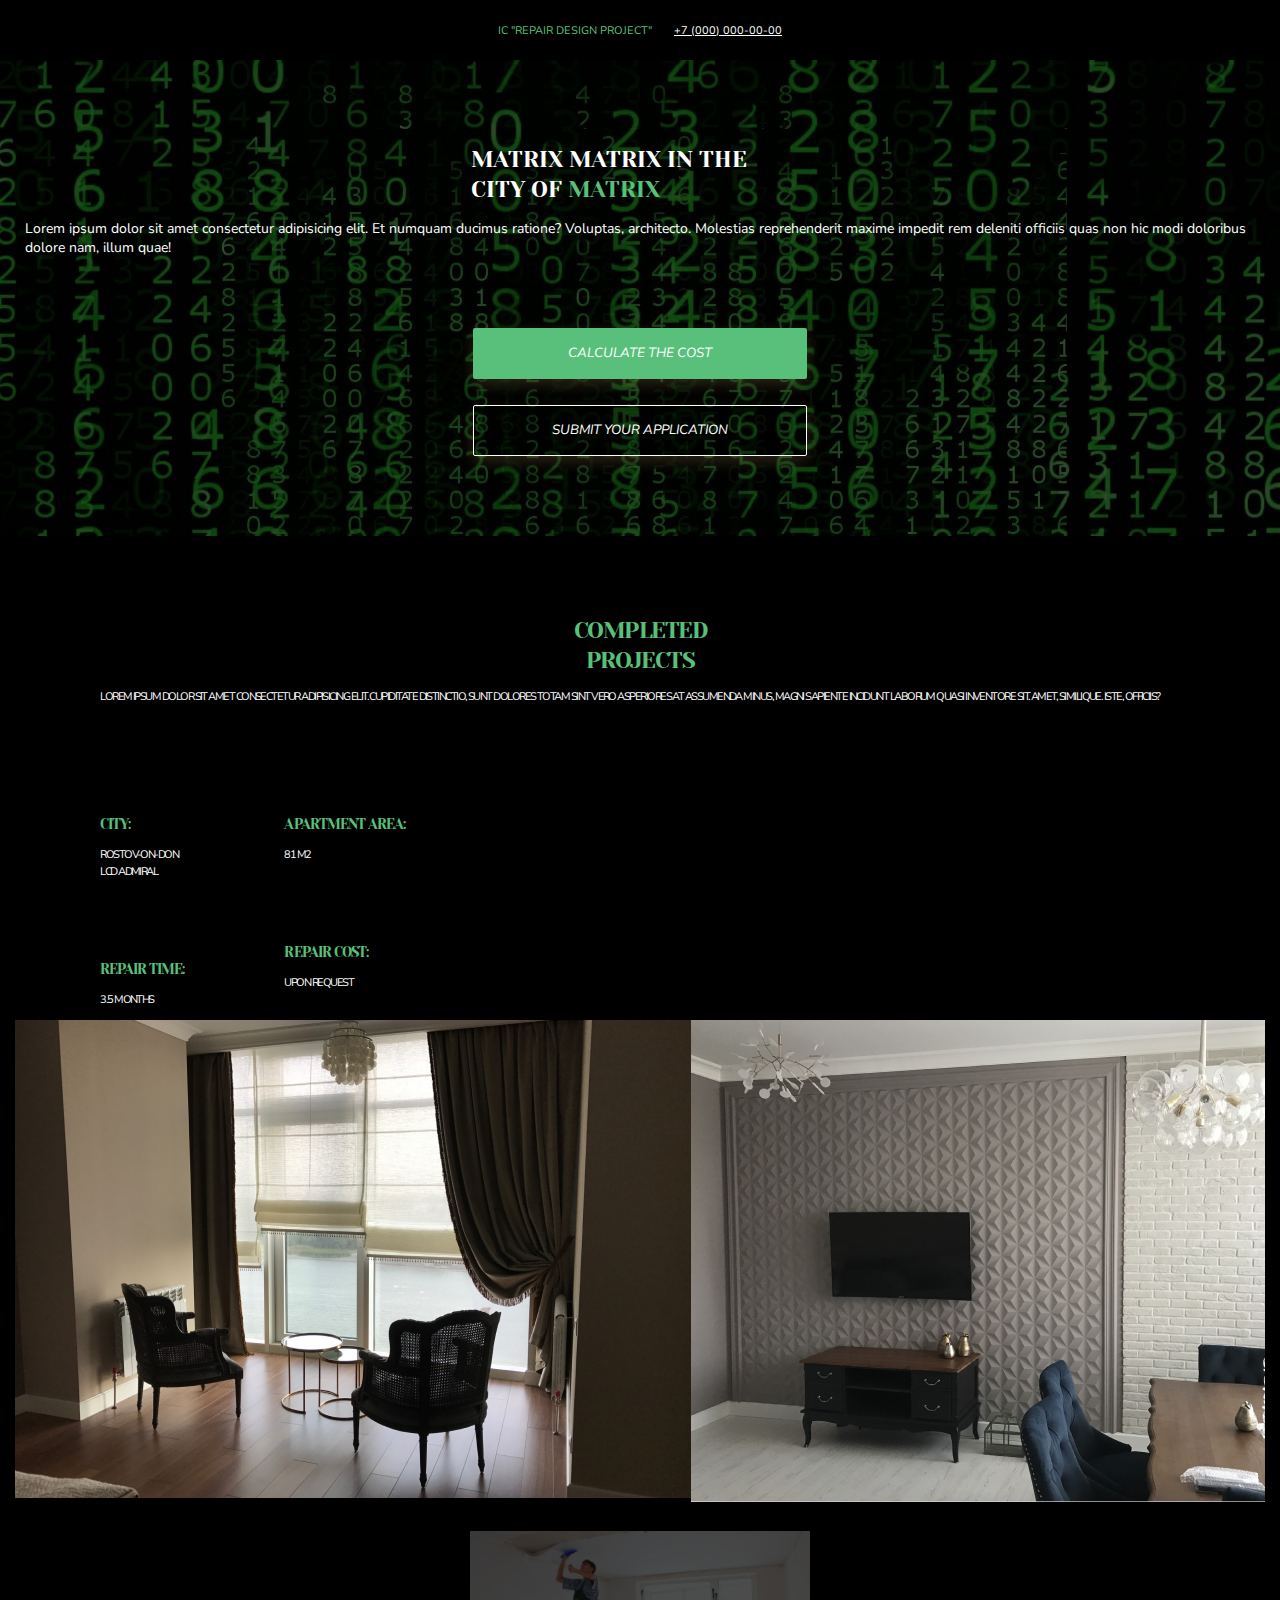
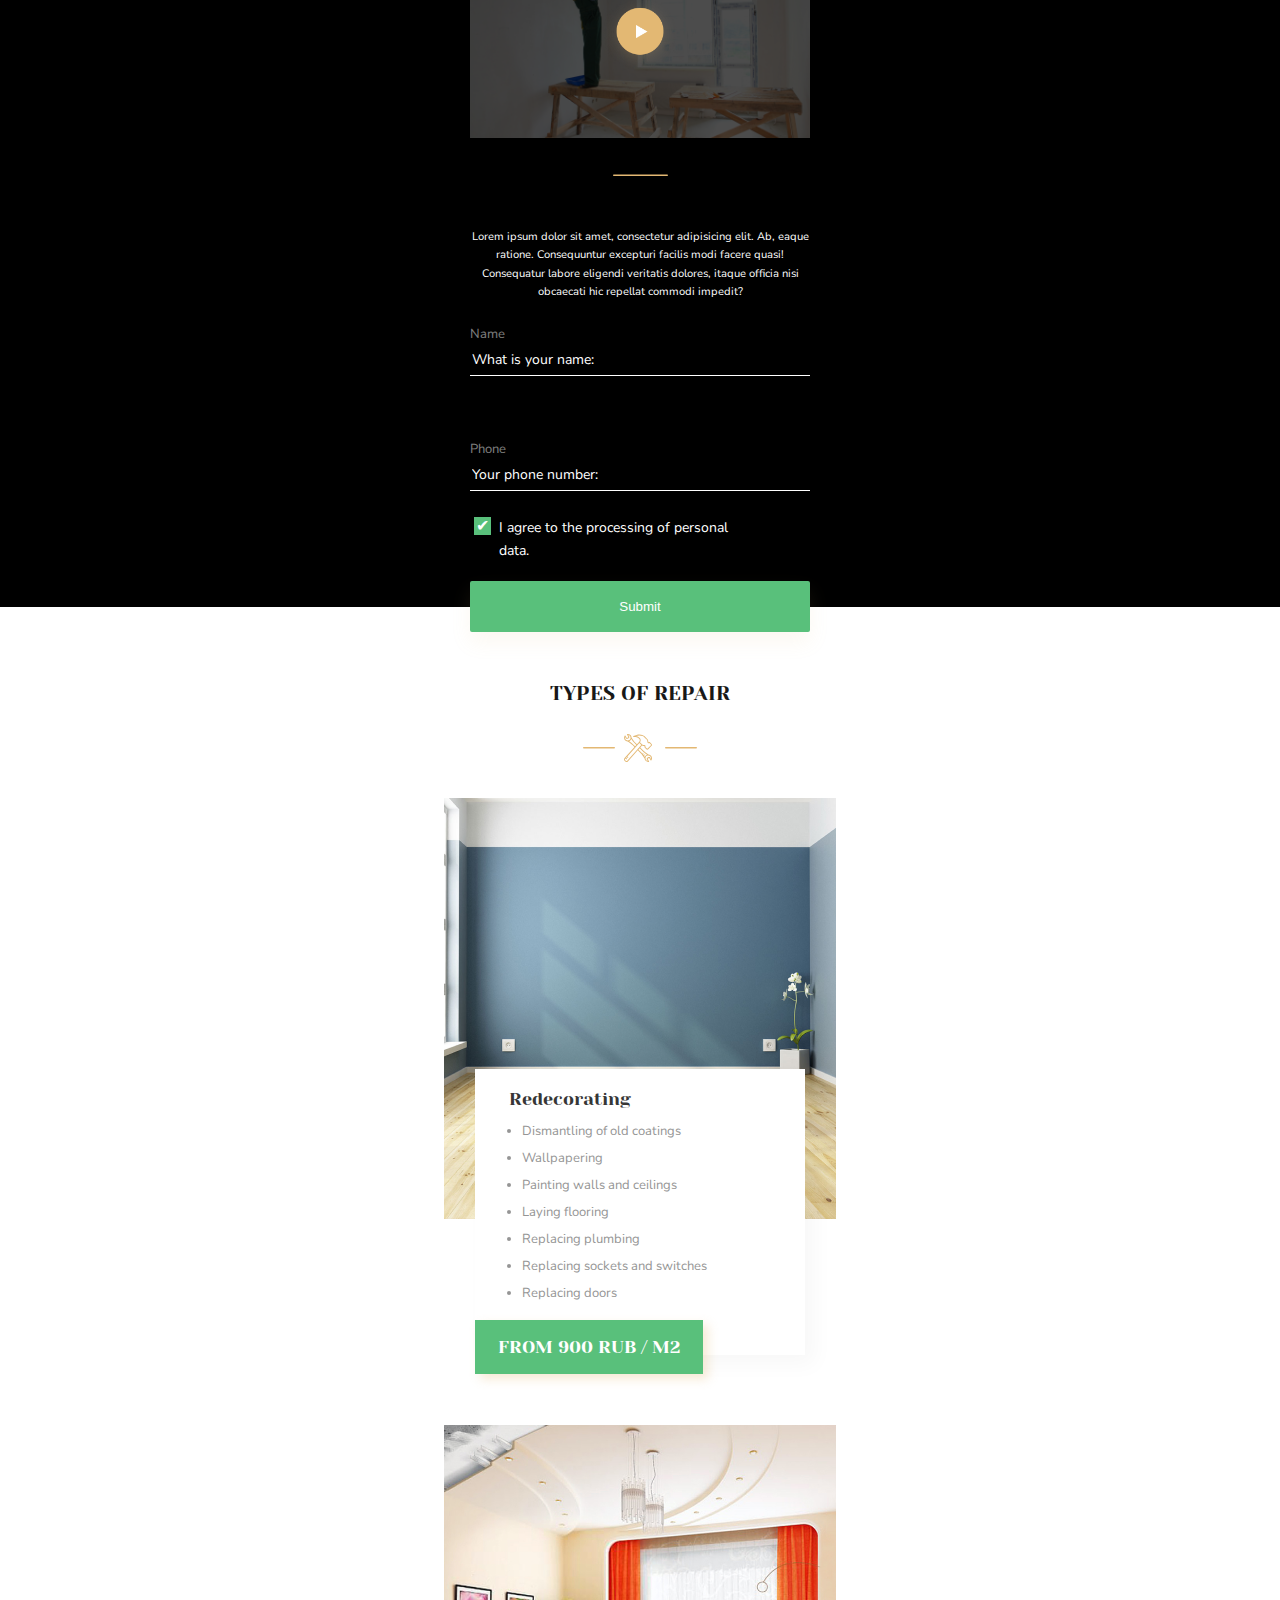
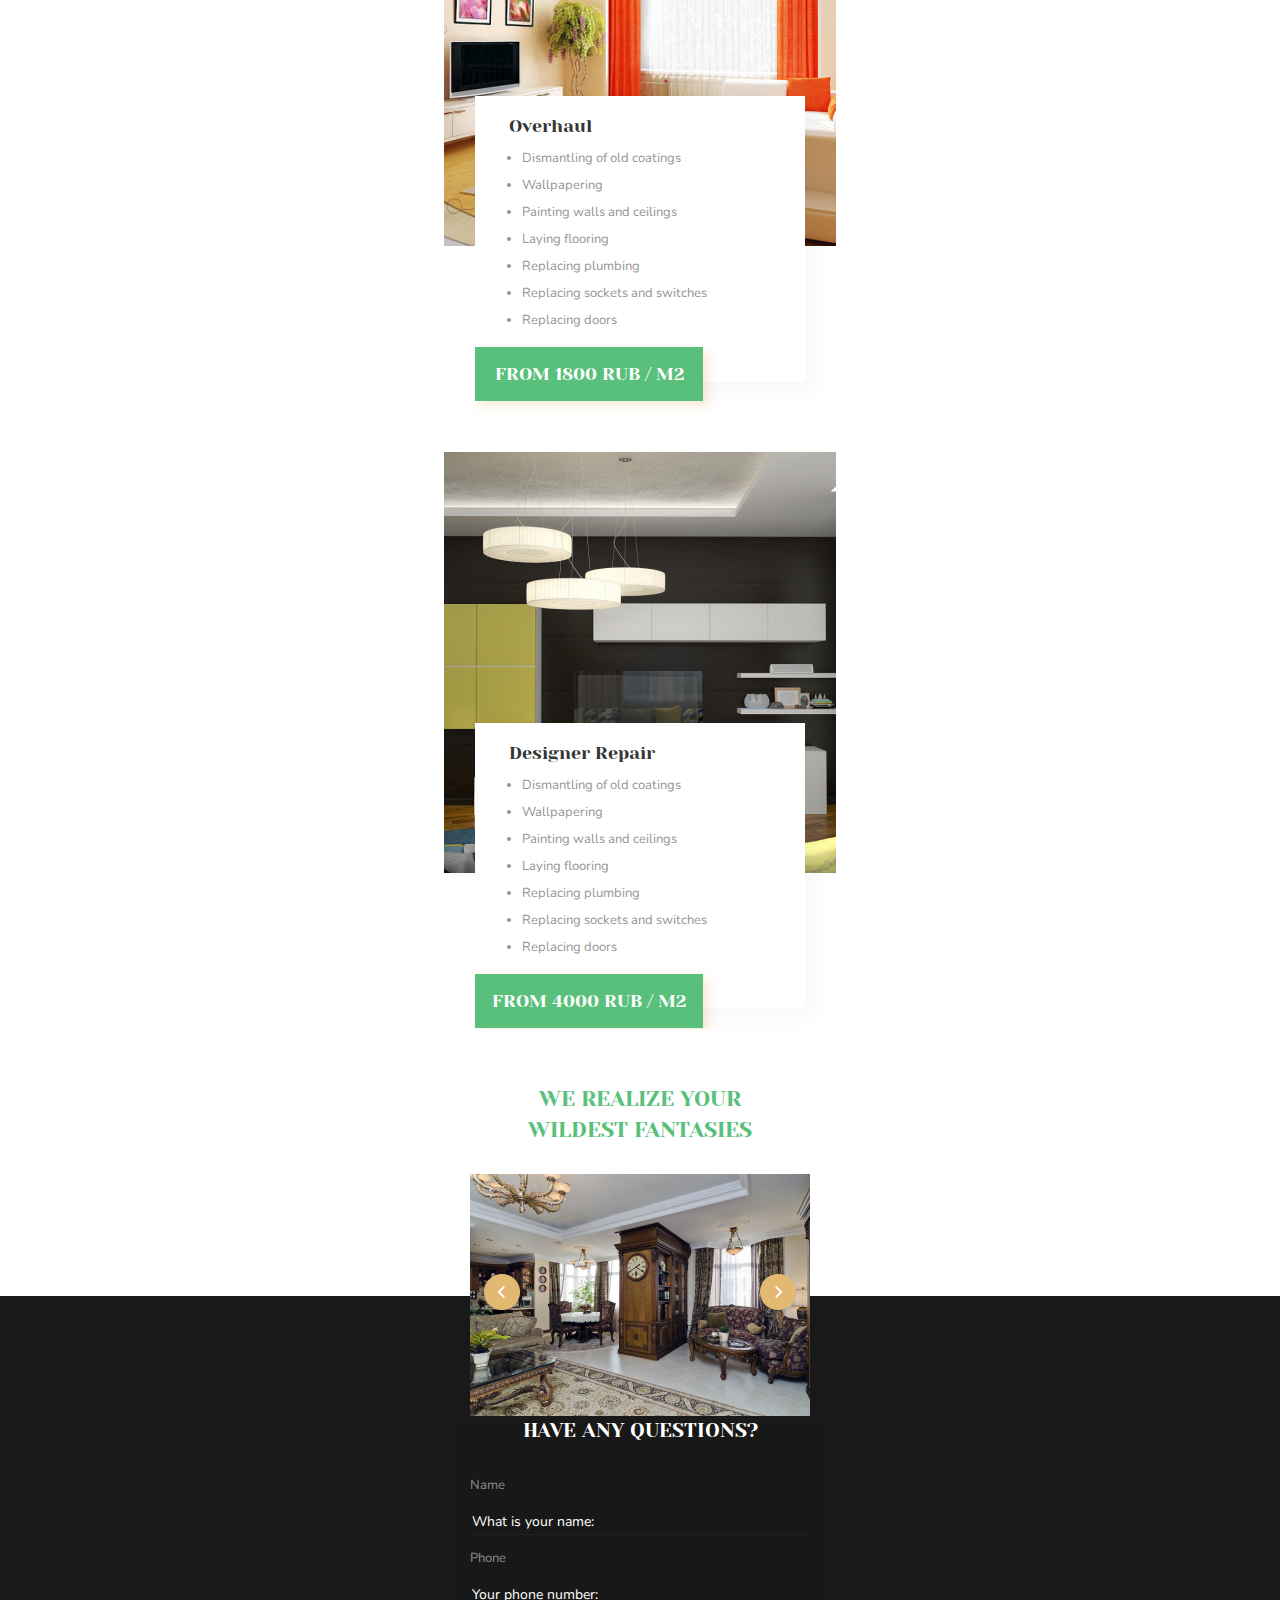
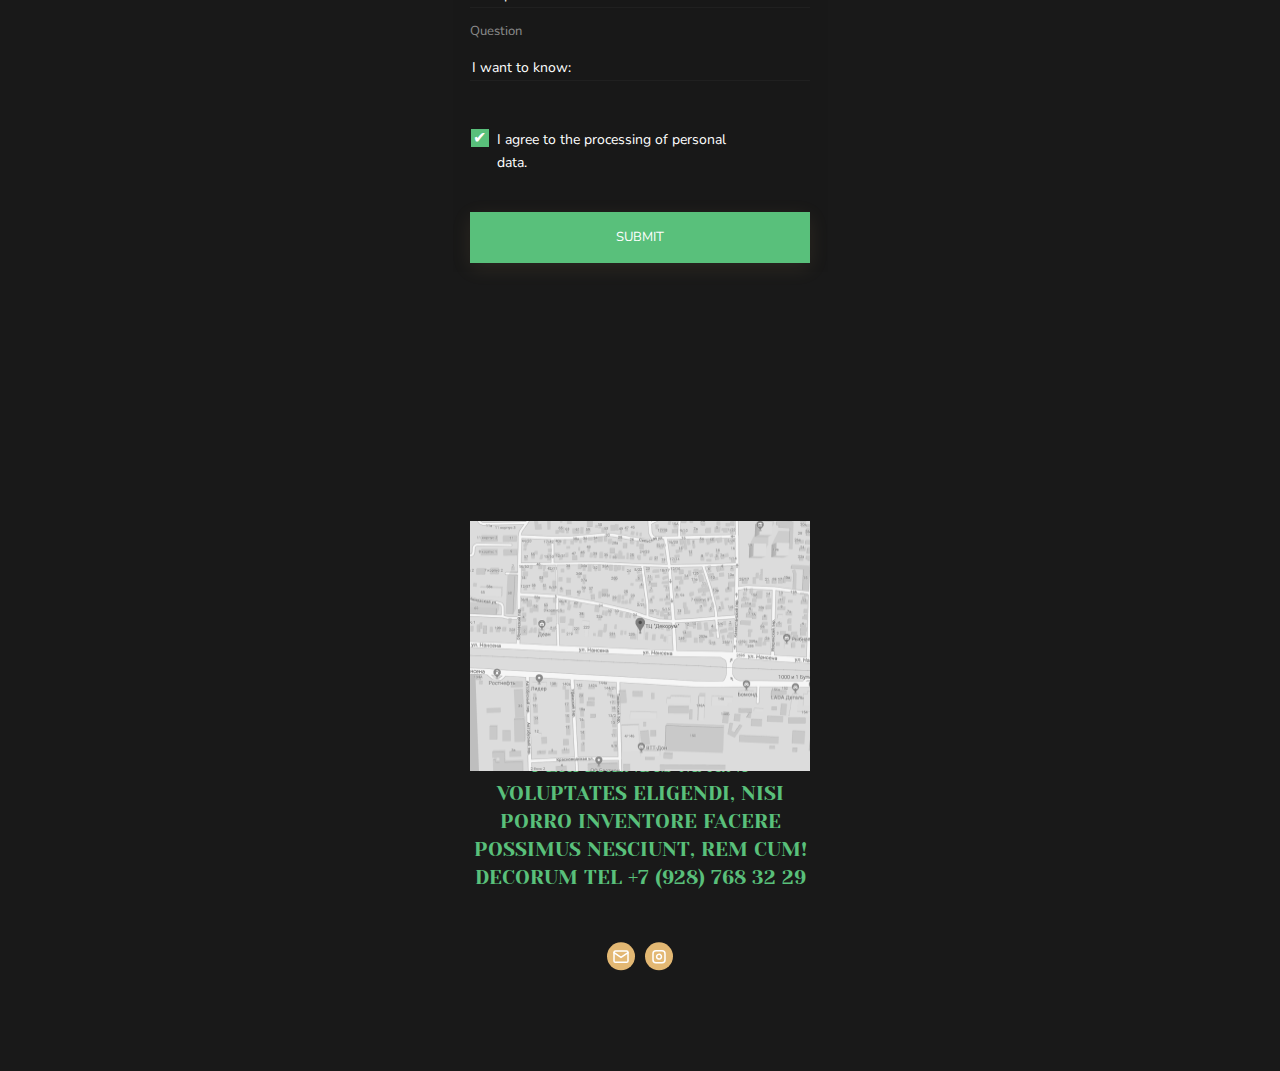
<file: index.html>
<!DOCTYPE html>
<html lang="en">
<head>
    <meta charset="UTF-8">
    <meta http-equiv="X-UA-Compatible" content="IE=edge">
    <meta name="viewport" content="width=device-width, initial-scale=1.0">
    <link rel="preconnect" href="https://fonts.googleapis.com">
    <link rel="preconnect" href="https://fonts.gstatic.com" crossorigin>
    <link href="https://fonts.googleapis.com/css2?family=Nunito+Sans:ital,wght@1,200&display=swap" rel="stylesheet">
    <link href="https://fonts.googleapis.com/css2?family=Yeseva+One&display=swap" rel="stylesheet">
    <link rel="stylesheet" href="style.css">
	<!-- Respond.js для IE8 (media queries) -->
	<!-- Предупреждение: Respond.js не будет работать при просмотре страницы через file:// -->
	<!--[if lt IE 9]>
	  <script src="https://oss.maxcdn.com/respond/1.4.2/respond.min.js"></script>
	<![endif]-->
    <title>Studio</title>
</head>
<body>
    <header class="header">
        <div class="container header-content">
            <div class="logo  header-IC">
                IC "Repair Design Project"
            </div>
            <nav>
                <ul class="header-navigation">
                    <li class="header-navigation_item"><a href="#">HOME</a></li>
                    <li class="header-navigation_item"><a href="#">PROJECTS</a></li>
                    <li class="header-navigation_item"><a href="#">MEASUREMENT</a></li>
                    <li class="header-navigation_item"><a href="#">TEAM</a></li>
                    <li class="header-navigation_item"><a href="#">REVIEWS</a></li>
                    <li class="header-navigation_item"><a href="#">CONTACTS</a></li>
                </ul>           
            </nav>
            <a class="header_number" href="tel:8(000)000-00-00">+7 (000) 000-00-00</a>
            <button class="button pointer">Request a call</button>
        </div>
    </header>
    <main>
        <section class="hero">
            <div class="container hero-container">
                <h1 class="title">  <!-- у 1h свой марджин который схлопывается с марджином основного блока поэтому в классе title указываем марджин 0 -->
                    Matrix Matrix in the <br>city of <span class="logo">Matrix</span> 
                </h1>
                <p class="subtitle ">
                    Lorem ipsum dolor sit amet consectetur adipisicing elit. Et numquam ducimus ratione? Voluptas, architecto. Molestias reprehenderit maxime impedit rem deleniti officiis quas non hic modi doloribus dolore nam, illum quae!
                </p>              
                <div class="hero_button">
                    <button class="button pointer">CALCULATE THE COST</button>
                    <button class="button_transparent pointer">SUBMIT YOUR APPLICATION</button>
                </div>
            </div>
            <div class="hero-overlay"></div>
        </section>
                
        <section class="window picture-window">
            <div class="container flex">
                <div class="window-title">
                    <div class="margin-top20">
                        <h1 class="title"><span class="logo">Completed <br>projects</span></h1>
                        <p class="window-subtitle margin-left width-height" style="padding-right:20px;">
                        Lorem ipsum dolor sit amet consectetur adipisicing elit. Cupiditate distinctio, sunt dolores totam sint vero asperiores at assumenda minus, magni sapiente incidunt laborum quasi inventore sit. Amet, similique. Iste, officiis?
                        </p>
                    </div>                              
                    <div class="margin-left flex margin-top333">
                        <div class="">
                            <div class="margin-bottom">
                                <h2 class="window-title">
                                    City:
                                </h2>
                                <p class="window-subtitle">
                                    Rostov-on-Don <br>LCD admiral
                                </p>
                            </div>
                            <div>
                                <h2 class="window-title ">
                                    Repair time:
                                </h2>
                                <p class="window-subtitle">
                                    3.5 months
                                </p>
                            </div>                            
                        </div>                    
                        <div class="window_margin_left_subtitle">
                            <div class="margin-bottom2">
                                <h2 class="window-title">
                                    apartment area:
                                </h2>
                                <p class="window-subtitle">
                                    81 m2
                                </p>
                            </div>
                            <div class="">
                                <h2 class="window-title ">
                                    Repair Cost:
                                </h2>
                                <p class="window-subtitle">
                                    Upon request
                                </p>
                            </div>                            
                        </div>
                    </div>
                    <div class="dots margin-left margin_dot_top flex">
                        <img src="img/left.svg" alt="" class="leftArr pointer">         
                        <div class="dot active" data-index="0" style="margin-left: 12px;"></div>
                        <div class="dot margin-dot-dot" data-index="1" ></div>
                        <div class="dot" data-index="2" style="margin-right: 12px;"></div>
                        <img src="img/right.svg" alt="" class="rightArr pointer">                                           
                    </div>
                </div>
                <div class="margin-top107">
                    <nav class="padding-nav">
                        <ul class="window-list">
                            <li class="window-navigation_item"><span class="logo border-bottom pointer admiral">Rostov-on-Don, Admiral</span></li>
                            <li class="window-navigation_item margin-left60 pointer"><span class="thieves">Sochi Thieves</span></li>
                            <li class="window-navigation_item pointer"><span class="patriotic">Rostov-on-Don Patriotic</span></li>
                        </ul>
                    </nav>
                    <div class="slider-container">
                        <div class="slider">
                            <img src="img/firstPic.png" alt="window" width="680" height="483" class="margin-left50">
                            <img src="img/secondPic.png" alt="window" width="680" height="483" class="margin-left50">
                            <img src="img/thirdPic.png" alt="window" width="680" height="483" class="margin-left50">
                        </div>
                    </div>                   
                </div>                
            </div>             
        </section> 
    
        <section class="online-control ">            
            <div class="online-control-center container">                
                <div class="imgwork"><div class="imgplay"><img src="img/Group 8.png" alt=""></div></div>                   
                <div class="margin-line"><img src="img/line.svg" alt="line"></div>
                <div class="online-control-text">
                    <p class="">
                        Lorem ipsum dolor sit amet, consectetur adipisicing elit. Ab, eaque ratione. Consequuntur excepturi facilis modi facere quasi! Consequatur labore eligendi veritatis dolores, itaque officia nisi obcaecati hic repellat commodi impedit?
                    </p>
                </div>
                
                <div class="flex margin-top107">
                    <div>
                        <p class="online-control-subtitle">Name</p>
                        <input type="text" name="Name" value="What is your name: " class="online-control-input">
                    </div>
                    <div class="margin-left60">
                        <p class="online-control-subtitle">Phone</p>
                        <input type="tel" name="Phone" value="Your phone number: " class="online-control-input">
                    </div>
                    <button class="online-control-button margin-left60 pointer">Submit</button>                        
                </div> 
                <div class="first-checkbox">
                    <label class="label">
                      <input type="checkbox" class="checkbox" checked>
                      <span class="fake"></span>
                      <span class="checkbox-text">I agree to the processing of personal data.</span>
                    </label>
                </div>  
            </div>            
        </section>
        <section class="types ">
            <div class="types-wrapper container types-special">
                <h1 class="types-title">TYPES OF REPAIR</h1>
                <div class="types-vec-img">
                    <img src="img/Group 11.4.svg" alt="">
                </div>
                <div class="types-content flex">
                    <div class="types-wrapper types-bottom">
                        <div class="types-content-img"></div>
                        <div class="types-content-text">
                            <h3 class="types-content-title">Redecorating</h3>
                            <ul class="types-content-list">
                                <li>Dismantling of old coatings</li>
                                <li>Wallpapering</li>
                                <li>Painting walls and ceilings</li>
                                <li>Laying flooring</li>
                                <li>Replacing plumbing</li>
                                <li>Replacing sockets and switches</li>
                                <li>Replacing doors</li>
                            </ul>
                            <button class="types-content-button pointer">from 900 rub / m2</button>
                        </div>            
                    </div>            
                    <div class="types-wrapper margin-left30 types-bottom">
                        <div class="types-content-img2"></div>
                        <div class="types-content-text">
                            <h3 class="types-content-title">Overhaul</h3>
                            <ul class="types-content-list">
                                <li>Dismantling of old coatings</li>
                                <li>Wallpapering</li>
                                <li>Painting walls and ceilings</li>
                                <li>Laying flooring</li>
                                <li>Replacing plumbing</li>
                                <li>Replacing sockets and switches</li>
                                <li>Replacing doors</li>
                            </ul>
                            <button class="types-content-button pointer">from 1800 rub / m2</button>
                        </div>            
                    </div> 
                    <div class="types-wrapper margin-left30">
                        <div class="types-content-img3"></div>
                        <div class="types-content-text">
                            <h3 class="types-content-title">Designer Repair</h3>
                            <ul class="types-content-list">
                                <li>Dismantling of old coatings</li>
                                <li>Wallpapering</li>
                                <li>Painting walls and ceilings</li>
                                <li>Laying flooring</li>
                                <li>Replacing plumbing</li>
                                <li>Replacing sockets and switches</li>
                                <li>Replacing doors</li>
                            </ul>
                            <button class="types-content-button pointer">from 4000 rub / m2</button>
                        </div>            
                    </div> 
                </div>
            </div>            
        </section>
        <section class="menu menu-content">
            <div class="  container flex">
                <div class=" margin-left150">
                    <div class="menu-content-c menu-flex margin-bottom114">
                        <div><button class="menu-button pointer">01</button></div>
                        <div>
                            <p class="menu-content-text">
                                Our specialist will arrive for measurements per day contact, or appoint a date convenient for you
                            </p>
                        </div>                                                            
                    </div>
                    <div class="menu-content-c menu-flex margin-bottom114">
                        <div><button class="menu-button pointer">02</button></div>
                        <div>
                            <p class="menu-content-text">
                                Free metering
                            </p>
                        </div>                                                            
                    </div>
                    <div class="menu-content-c menu-flex margin-bottom114">
                        <div><button class="menu-button pointer">03</button></div>
                        <div>
                            <p class="menu-content-text">
                                Free consultation
                            </p>
                        </div>                                                            
                    </div>
                    <div class="menu-content-c menu-flex margin-bottom50">
                        <div><button class="menu-button pointer">04</button></div>
                        <div>
                            <p class="menu-content-text">
                                Get a cost estimate and <br>the timing of your future repairs
                            </p>
                        </div>                                                            
                    </div>
                </div>
                <div class="form">
                    <div class="menu-connection_form">
                        <p class="menu-connection_form-text">
                            Leave a request for free <br>departure of the measurer
                        </p>
                        <div>
                            <p class="menu-connection_form-little_text">Name</p>
                            <div class="menu_border-bottom"><input type="text" name="Name" placeholder="What is your name: " class="menu-connection_form-input"></div>
                        </div>
                        <div>
                            <p class="menu-connection_form-little_text">Phone</p>
                            <div class="menu_border-bottom"><input type="tel" name="Phone number" placeholder="Your phone number:" class="menu-connection_form-input"></div>
                        </div>
                        <div><p class="menu-connection_form-little_text">Email</p>
                            <div class="menu_border-bottom"><input type="email" name="Email" placeholder="Your email" class="menu-connection_form-input"></div>
                        </div>
                        <div class="menu-checkbox-wrapper">
                            <label class="label">
                              <input type="checkbox" class="checkbox" checked>
                              <span class="fake"></span>
                              <span class="menu-checkbox-text">I agree to the processing of personal data.</span>
                            </label>
                        </div>
                        <div class="menu-checkbox-wrapper">
                            <button class="menu-button2 pointer">Call the measurer</button>
                        </div>  <!-- Здесь будет кнопка прижатая к правому краю  -->
                    </div>
                    <div class="flex pig-wrapper">
                        <div><img src="img/pig.png" alt="pig"></div>
                        <div>
                            <p class="menu-pig_text">Help save 10 - 20% of the<br> 
                            cost of materials
                            </p>
                        </div>
                    </div>                    
                </div>              
            </div>
        </section>
        <section class="pictures fon ">
            <div class="grey_fon">
                <div class=" container">
                    <div class="flex">
                        <div class="margin-top137">
                            <h1 class="title2 margin-left30">
                                <span class="logo ">We realize your <br>wildest fantasies</span> 
                            </h1>
                            <ul class="fon_list">
                                <li><span class="american_classic">American classic</span></li>
                                <li>Empire</li>
                                <li>Classical</li>
                                <li>Loft</li>
                                <li>Minimalism</li>
                                <li>Provence</li>
                                <li>Romanticism</li>
                                <li>Scandinavian style</li>
                                <li>Mediterranean style</li>
                                <li>High tech</li>
                                <li>Eclecticism</li>
                            </ul>
                        </div>
                        <div class="pict-block">
                            <div class="pic_clock"><img src="img/clock.png" alt="clock"></div>
                            <div class="pic-blactv"><img src="img/blacktv.png" alt="blacktv"></div>
                        </div>
                        <div class="pict-block2">
                            <div class="pic-lights-wall"><img src="img/lights-wall.png" alt="picture"></div>
                            <div><img src="img/flowers.png" alt="flowers"></div>
                        </div>
                        <div class="empty_pic">
                            <div><img src="img/left_round.png" alt="left" ></div>
                            <div><img src="img/right_round.png" alt="right" ></div>
                        </div>
                    </div>
                </div>
            </div>            
        </section>
        <section class="clients  ">
            <div class="container types-wrapper">
                <h2 class="clients-title">our clients</h2>
                <img src="img/hands.svg" alt="hands">
                <p class="clients-text">80% of our customers recommend us to their<br>
                    friends and family.
                </p>
                <div class="clients-people flex ">
                    <div class="wrapper-people">
                        <div class="photo_and_title flex">
                            <div class="people-img" style="background: url(img/ag_sm.jpg); background-size: cover; width: 76px; height: 76px; border-radius: 50%;"></div>
                            <!-- <img src="" alt="" class="people-img" style="width: 76px; height: 76px; background-size: auto 76px; border-radius: 50%; background: url(img/ag_sm.jpg);"> -->
                            <h3 class="people-subtitle">
                                Agent<br>
                                Smith
                            </h3>
                        </div>
                        <div class="people-text">
                            <p>
                                Lorem ipsum dolor sit amet consectetur adipisicing elit. Eos eaque modi consequatur alias illo eum blanditiis est laboriosam unde, eius veritatis repudiandae accusamus necessitatibus, itaque voluptatibus vero asperiores architecto soluta!
                            </p>
                        </div>
                        <div class="wrapper-people-button">
                            <button class="people-button flex pointer">
                                <img src="img/Group 21.4.svg" alt="group21.4" >
                                <!-- <img src="img/40 m2.svg" alt="40 m2.svg" class="people-icons"> -->
                                <p class="people-button-text people-icons">40 m<sup>2</sup></p>
                                <img src="img/Vector 2.svg" alt="vector2" class="people-icons">
                                <img src="img/Group.svg" alt="group" class="people-icons">
                                <p class="people-button-text people-icons" style="padding-top: 9px;">48 DAYS</p>
                            </button>
                        </div>
                    </div>

                    <div class="wrapper-people margin-left54">
                        <div class="photo_and_title flex">
                            <div class="people-img" style="background: url(img/ag_sm.jpg); background-size: cover; width: 76px; height: 76px; border-radius: 50%;"></div>
                            <!-- <img src="" alt="" class="people-img" style="width: 76px; height: 76px; background-size: auto 76px; border-radius: 50%; background: url(img/ag_sm.jpg);"> -->
                            <h3 class="people-subtitle">
                                Agent<br>
                                Smith
                            </h3>
                        </div>
                        <div class="people-text">
                            <p>
                                Lorem ipsum dolor sit amet consectetur adipisicing elit. Eos eaque modi consequatur alias illo eum blanditiis est laboriosam unde, eius veritatis repudiandae accusamus necessitatibus, itaque voluptatibus vero asperiores architecto soluta!
                            </p>
                        </div>
                        <div class="wrapper-people-button">
                            <button class="people-button flex pointer">
                                <img src="img/Group 21.4.svg" alt="group21.4" >
                                <!-- <img src="img/40 m2.svg" alt="40 m2.svg" class="people-icons"> -->
                                <p class="people-button-text people-icons">40 m<sup>2</sup></p>
                                <img src="img/Vector 2.svg" alt="vector2" class="people-icons">
                                <img src="img/Group.svg" alt="group" class="people-icons">
                                <p class="people-button-text people-icons" style="padding-top: 9px;">48 DAYS</p>
                            </button>
                        </div>
                    </div>

                    <div class="wrapper-people margin-left54">
                        <div class="photo_and_title flex">
                            <div class="people-img" style="background: url(img/ag_sm.jpg); background-size: cover; width: 76px; height: 76px; border-radius: 50%;"></div>
                            <!-- <img src="" alt="" class="people-img" style="width: 76px; height: 76px; background-size: auto 76px; border-radius: 50%; background: url(img/ag_sm.jpg);"> -->
                            <h3 class="people-subtitle">
                                Agent<br>
                                Smith
                            </h3>
                        </div>
                        <div class="people-text">
                            <p>
                                Lorem ipsum dolor sit amet consectetur adipisicing elit. Eos eaque modi consequatur alias illo eum blanditiis est laboriosam unde, eius veritatis repudiandae accusamus necessitatibus, itaque voluptatibus vero asperiores architecto soluta!
                            </p>
                        </div>
                        <div class="wrapper-people-button">
                            <button class="people-button flex pointer">
                                <img src="img/Group 21.4.svg" alt="group21.4" >
                                <!-- <img src="img/40 m2.svg" alt="40 m2.svg" class="people-icons"> -->
                                <p class="people-button-text people-icons">40 m<sup>2</sup></p>
                                <img src="img/Vector 2.svg" alt="vector2" class="people-icons">
                                <img src="img/Group.svg" alt="group" class="people-icons">
                                <p class="people-button-text people-icons" style="padding-top: 9px;">48 DAYS</p>
                            </button>
                        </div>
                    </div>
                </div> 
                <div class="container types-wrapper clients-fon2"></div>         
            </div>                            
        </section>
        <section class="map ">
            <div class="map-wrapper container">
                <div class="map-form">
                    <h2 class="map-title">have any questions?</h2>
                    <div class="map-inputs_with_text margin-left-right min-width">
                        <div class="border-bottom-input min-width231">
                            <p class="map-input-suptitle">Name</p>
                            <input type="text" name="map-name" value="What is your name:" class="map-input">
                        </div>
                        <div class="border-bottom-input min-width231">
                            <p class="map-input-suptitle">Phone</p>
                            <input type="tel" name="map-phone" value="Your phone number:" class="map-input">
                        </div>
                    </div>
                    <div class="border-bottom-input min-width">
                            <p class="map-input-suptitle">Question</p>
                            <input type="text" name="map-Question" value="I want to know:" class="map-input">
                    </div>
                    
                        <label class="label">
                          <input type="checkbox" class="checkbox" checked>
                          <span class="fake"></span>
                          <span class="menu-checkbox-text">I agree to the processing of personal data.</span>
                        </label>
                    
                    <button class="map-button margin-top37 margin-bottom35 pointer">Submit</button> 
                </div>
                <h1 class="map-title2">Lorem ipsum dolor sit amet consectetur adipisicing elit. Laborum officiis temporibus iusto harum assumenda quam vero! Labore, ipsum perferendis magni voluptates eligendi, nisi porro inventore facere possimus nesciunt, rem cum!<br>
                    Decorum Tel +7 (928) 768 32 29
                </h1>               
                <div class="flex margin-bottom50">
                    <img src="img/convert.svg" alt="convert"><img src="img/foto.svg" alt="foto" class="margin-left10">
                </div>
                <div class="map-img margin-bottom50">
                    <img src="img/map.png" alt="map">
                    <img src="img/map2.png" alt="map">
                </div>
            </div>
        </section>
    </main>
    <footer class="footer">
        <div class="container header-content">
            <div class="logo  ">
                IC "Repair Design Project"
            </div>
            <nav>
                <ul class="header-navigation">
                    <li class="header-navigation_item"><a href="#">HOME</a></li>
                    <li class="header-navigation_item"><a href="#">PROJECTS</a></li>
                    <li class="header-navigation_item"><a href="#">MEASUREMENT</a></li>
                    <li class="header-navigation_item"><a href="#">TEAM</a></li>
                    <li class="header-navigation_item"><a href="#">REVIEWS</a></li>
                    <li class="header-navigation_item"><a href="#">CONTACTS</a></li>
                </ul>           
            </nav>
            <a class="header_number" href="tel:8(000)000-00-00">+7 (000) 000-00-00</a>
            <button class="button pointer">Request a call</button>
        </div>
    </footer>
    <script src="script.js"></script>
</body>
</html>
</file>
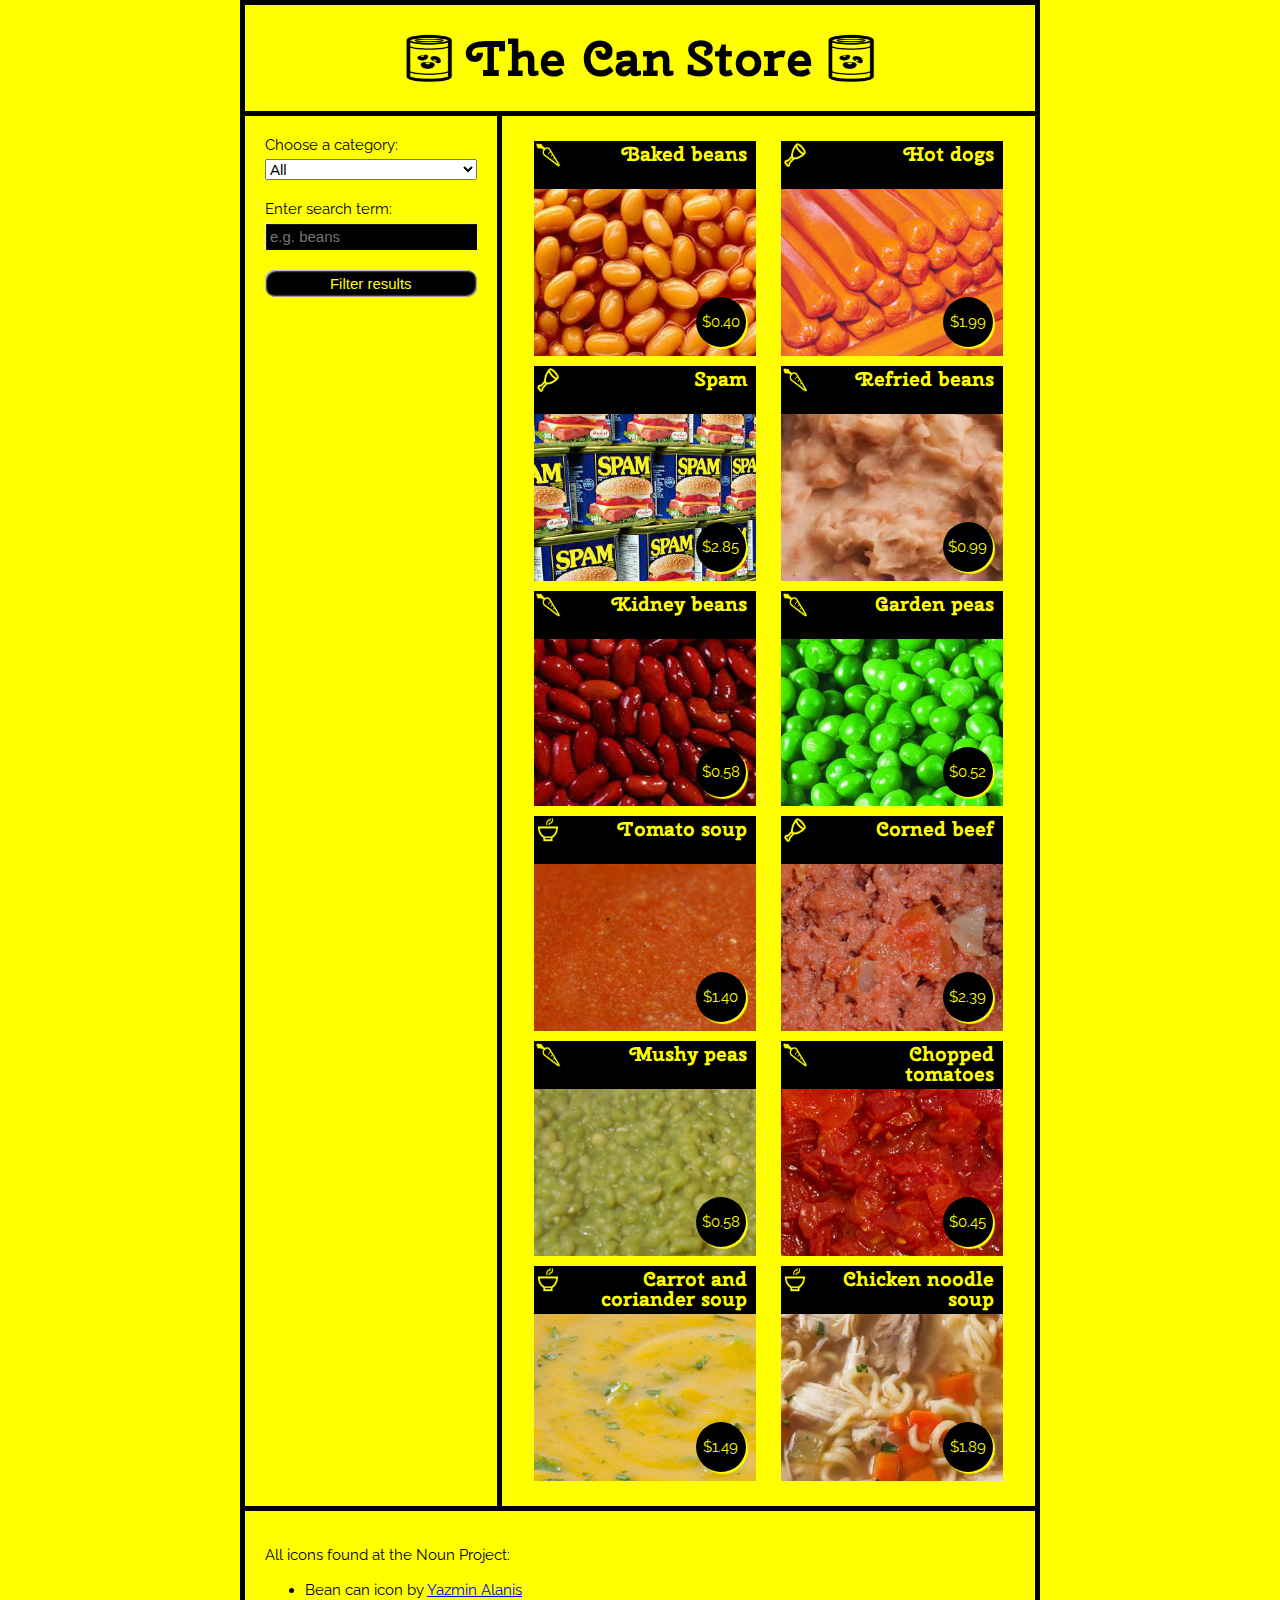
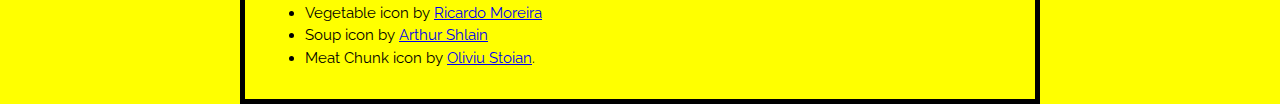
<file: can-store/index.html>
<!DOCTYPE html>
<html lang="en-US">
  <head>
    <meta charset="utf-8">
    <meta name="viewport" content="width=device-width, initial-scale=1.0">
    <title>The Can Store</title>
    <link href="https://fonts.googleapis.com/css?family=Cherry+Swash|Raleway" rel="stylesheet">
    <link href="can-style.css" rel="stylesheet">
</head>

  <body>
    <header>
      <h1>The Can Store</h1>
    </header>
    <div>
      <aside>
        <form>
          <div>
            <label for="category">Choose a category:</label>
            <select id="category">
              <option selected>All</option>
              <option>Vegetables</option>
              <option>Meat</option>
              <option>Soup</option>
            </select>
          </div>
          <div>
            <label for="searchTerm">Enter search term:</label>
            <input type="text" id="searchTerm" placeholder="e.g. beans">
          </div>
          <div>
            <button>Filter results</button>
          </div>
        </form>
      </aside>
      <main>

      </main>
    </div>
    <footer>
      <p>All icons found at the Noun Project:</p>

      <ul>
        <li>Bean can icon by <a href="https://thenounproject.com/yalanis/">Yazmin Alanis</a></li>
        <li>Vegetable icon by <a href="https://thenounproject.com/skatakila/">Ricardo Moreira</a></li>
        <li>Soup icon by <a href="https://thenounproject.com/ArtZ91/">Arthur Shlain</a></li>
        <li>Meat Chunk icon by <a href="https://thenounproject.com/smashicons/">Oliviu Stoian</a>.</li>
      </ul>
    </footer>
    <script src="can-script.js"></script>
  </body>
</html>
</file>
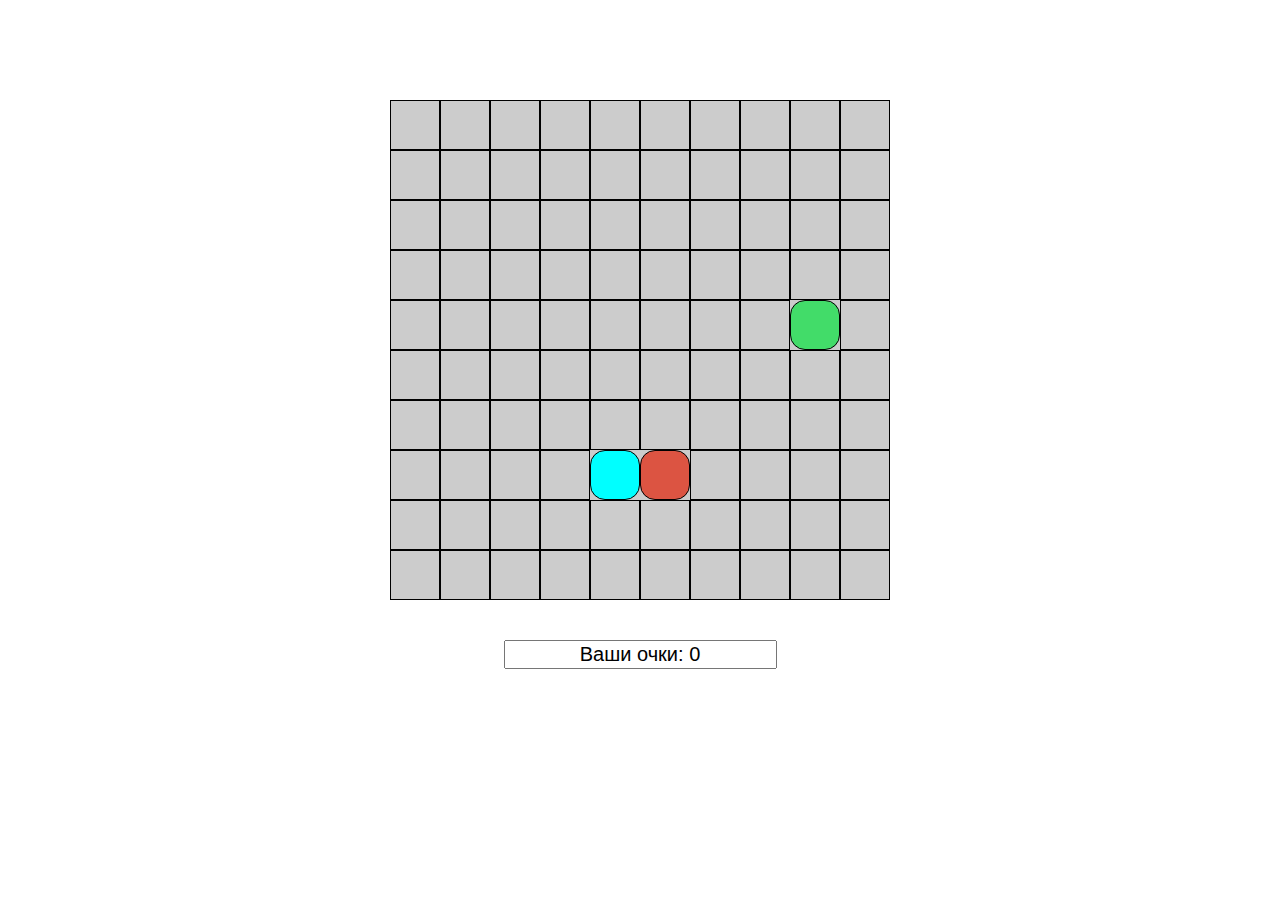
<file: snake(20-02-2024)/index.html>
<!DOCTYPE html>
<html lang="en">
<head>
    <meta charset="UTF-8">
    <meta http-equiv="X-UA-Compatible" content="IE=edge">
    <meta name="viewport" content="width=device-width, initial-scale=1.0">
    <link rel="stylesheet" href="style.css">
    <title>SnakeGlo</title>
</head>
<body>    
    <script src="script.js"></script>
</body>
</html>
</file>
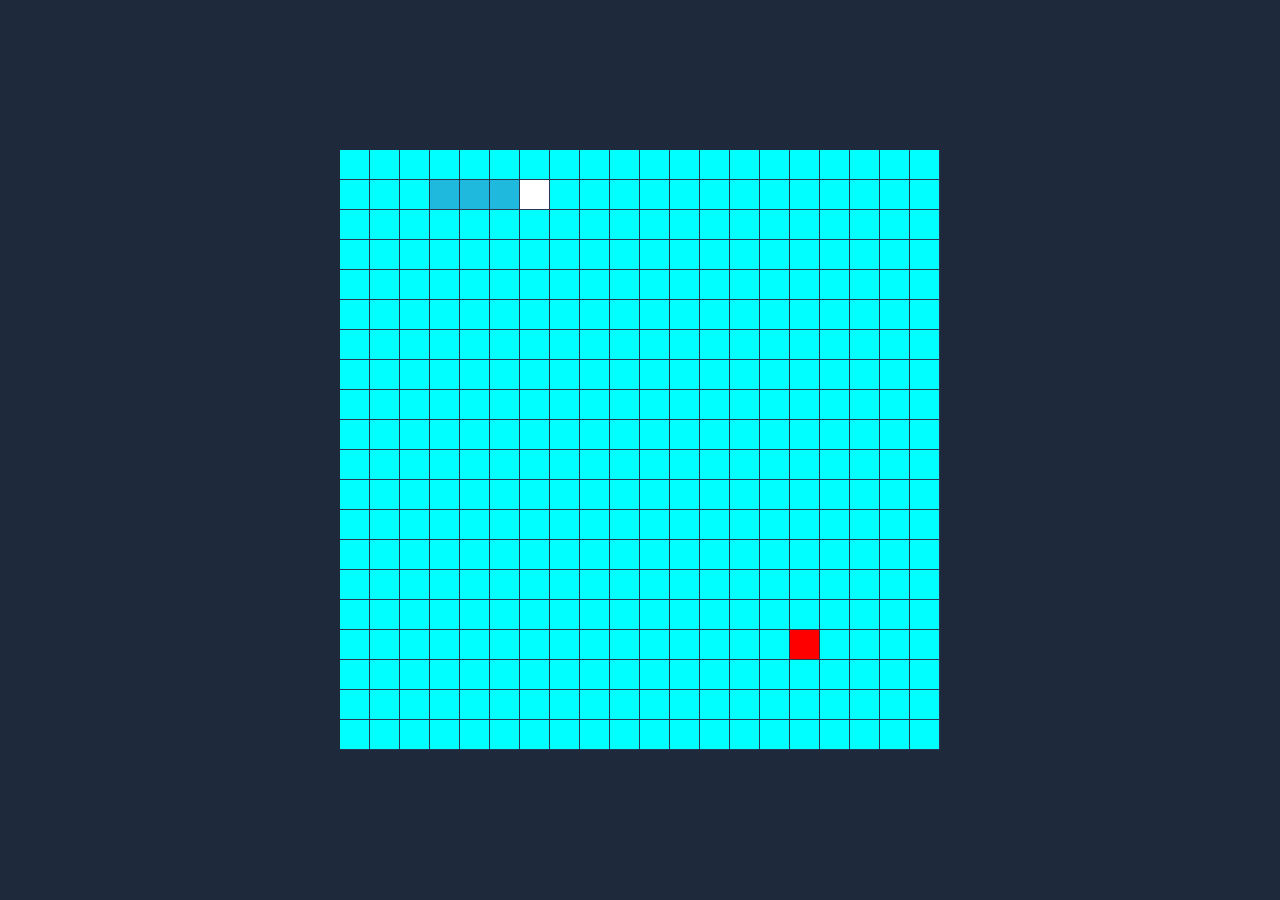
<file: snakeDI&WEB_19_01_2024_(движется быстрее после яблока)/index.htm>
<!DOCTYPE html>
<html lang="en">
<head>
    <meta charset="UTF-8">
    <meta http-equiv="X-UA-Compatible" content="IE=edge">
    <meta name="viewport" content="width=device-width, initial-scale=1.0">
    <link rel="stylesheet" href="style.css">
    <title>Snake</title>
</head>
<body>
    <div class="snake">
        <div class="field">
            <canvas id="canvas" class="field_canvas"></canvas>
        </div>
    </div>

    <script src="js/utils/mapKeyCode.js"></script>
    <script src="js/utils/animateRAFInterval.js"></script>
    <script src="js/settings.js"></script>
    <script src="js/maps.js"></script>
    <script src="js/state.js"></script>
    <script src="js/food.js"></script>
    <script src="js/snake.js"></script>
    <script src="js/game.js"></script>
</body>
</html>
</file>
<file: style.css>
body{
    margin: 0;
    font-family: 'Nunito Sans', Arial;
    /* background-color: black; */
}

body * {
    box-sizing: border-box;  /*Чтобы при растягивании страницы контент оставался в пределах нужной ширины */
}

.container{
    max-width: 1250px;
    margin: 0 auto;
}

.button{
    background: #59c07b;
    box-shadow: 0px 5px 15px rgba(227, 184, 115, 0.2);
    border-radius: 2px;
    border: 0;
    outline: 0;
    padding: 13px 33px;
    color: white;
    text-transform: uppercase;
    font-family: 'Nunito Sans';
    font-style: italic;
}

.button_transparent{
    background: rgb(0, 0, 0, 0.1);
    box-shadow: 0px 5px 15px rgba(227, 184, 115, 0.2);
    border-radius: 2px;
    border:  1px solid #FFFFFF;
    outline: 0;
    padding: 13px 33px;
    color: white;
    text-transform: uppercase;
    font-family: 'Nunito Sans';
    font-style: italic;
    margin-left: 20px;
}

.logo{
    color: #59c07b;
}

.border-bottom{
    border-bottom: 1px solid #59c07b;
}

.header{
    background-color: black;    
}

.header-IC{
    font-family: 'Nunito Sans';
    font-style: normal;
    font-weight: 400;
    font-size: 11px;
    line-height: 15px;
    text-transform: uppercase;
    min-width: 176px;
}

.header-content{
    display: flex;
    justify-content: space-between;
    min-height: 83px;
    align-items: center;
}

.header-navigation{
    list-style: none;
    display: flex;
}

.header-navigation_item{
    margin-right: 20px;
    font-family: 'Nunito Sans';
    font-style: normal;
}

.header-navigation_item a {
    text-decoration: none;
    color: white;
}

.header_number{
    font-family: 'Nunito Sans';
    font-style: normal;
    font-weight: 400;
    font-size: 11px;
    line-height: 15px;
    text-align: right;
    text-decoration-line: underline;
    color: #59c07b;
}

.hero{
    background-image: url(img/b21397cd421b5aa7959ffa7828fd3e6f.png);
    background-size: cover;
    min-height: 707px;
    padding-top: 194px;
    position: relative;
}

.hero-overlay{
    content: '';
    position: absolute;
    top: 0;
    left: 0;
    right: 0;
    bottom: 0;
    background-color: rgba(0, 0, 0, .7);
}

.hero-container{
    position: relative;
    z-index: 1;
}

section.hero p.subtitle{
    padding-left: 135px;
}

.hero_button{
    margin-left: 134px;
}

.title{
    margin: 0;
    font-family: 'Yeseva One', 'Times New Roman', Times, serif;
    font-style: normal;
    font-weight: 400;
    font-size: 40px;
    line-height: 53px;
    text-transform: uppercase;
    color: #FFFFFF;
}

.title2{
    margin: 0;
    font-family: 'Yeseva One', 'Times New Roman', Times, serif;
    font-style: normal;
    font-weight: 400;
    font-size: 40px;
    line-height: 53px;
    text-transform: uppercase;
    color: #FFFFFF;
}

h1.title{
    margin-left: 134px;
}

.subtitle{
    font-family: 'Nunito Sans';
    font-style: normal;
    font-weight: 400;
    font-size: 22px;
    line-height: 36px;
    color: #FFFFFF;
}

.margin-left{
    margin-left: 134px;
}

.window{
    background-color: black;
    
}

.flex{
    display: flex;
}

.margin-top20{
    margin-top: -30px;
}

.empty{
    display: none;
}

.margin-top333{
    margin-top:-120px;
}

.width-height{
    min-width: 442px;
    min-height: 86px;
}

.window-title{
    margin-top: 176px;
    font-family: 'Yeseva One';
    font-style: normal;
    font-weight: 400;
    font-size: 18px;
    line-height: 25px;
    text-transform: uppercase;
    color: #59c07b;
}

.window-subtitle{
    font-family: 'Nunito Sans';
    font-style: normal;
    font-weight: 400;
    font-size: 14px;
    line-height: 27px;
    color: #FFFFFF;
}

.window_margin_left_subtitle{
    margin-left: 100px;
}

.margin-bottom{
    margin-bottom: -150px;
}

.margin-bottom2{
    margin-bottom: -120px;
    /* padding-bottom: -200px; */
}

.margin-dot{
    margin-left: 30px;
    margin-right: 30px;
}

.margin-dot-dot{
    margin-left: 10px;
    margin-right: 10px;
}

.margin_dot_top{
    margin-top: 20px;
}

.picture-window{
    padding-bottom: 230px;
}

.margin-top107{
    margin-top: 107px;
    
}

.window-navigation_item{
    font-family: 'Yeseva One';
    font-style: normal;
    font-weight: 400;
    font-size: 14px;
    line-height: 19px;
    text-transform: uppercase;
    color: rgba(255, 255, 255, 0.3);    
}

.padding-nav{
    margin-left: -40px;
}

.window-list{
    list-style: none;
    display: flex;
    justify-content: space-around;
    
}

li.window-navigation_item{    
    width: 199px;
}

.margin-left60{
    margin-left: 60px;
}

.online-control{
    margin-top: 0px;
    
}

.slider-container {
    position: relative;
    /* width: 600px;
    height: 400px; */
    margin: 0 auto;
    overflow: hidden;
  }
  
  .slider {
    display: flex;
    transition: transform 0.5s ease-in-out;
  }
    
  .slider img {
    width: 100%;
    height: 100%;
    object-fit: cover;
  }

.pointer{
    cursor: pointer;
}

.active{
    width: 10px;
    height: 10px;
    border-radius: 50%;
    cursor: pointer;
    background: white;
    font-size: 0;
}

.active_yellow{
    
    border-bottom: 1px solid #E3B873;
    color: #E3B873;
}

.active_grey{   
    border-bottom: none;
    color: rgba(255, 255, 255, 0.3);
}

.dot{
    width: 10px;
    height: 10px;
    border-radius: 50%;
    cursor: pointer;
    background: #696868;
    font-size: 0;
}

.online-control-center{
    display: flex; 
    justify-content: center;
    align-items: center;
    flex-direction: column;
    /* margin-top: -280px; */
    /* width: 196px; */
    /* background: #FFFFFF; */
}

.padding-bottom90{
    margin-bottom: 90px;
}

.online-control-center_margin-bottom{
    margin-top: 90px;
    /* margin-bottom: 200px; */
}

.imgwork{
    margin-top: -200px;
    min-width: 817px;
    min-height: 434px;
    background: url(img/imgworker.png);
    background-size: cover;
}

.imgplay{
    min-width: 817px;
    min-height: 434px;
    background: rgba(0,0,0, 0.4);
    display: flex;
    align-items: center;
    justify-content: center;
}
.margin-bottom-worker{
    margin-top: -100px;
}

.margin-line{
    margin-top: 63px;
}

.online-control-text{
    margin-top: 34px;
    min-width: 681px;
    min-height: 131px;
    font-family: 'Nunito Sans';
    font-style: normal;
    font-weight: 400;
    font-size: 18px;
    line-height: 37px;
    text-align: center;
    color: #363636;
}

.online-control-input{
    font-family: 'Nunito Sans';
    font-style: normal;
    font-weight: 400;
    font-size: 14px;
    line-height: 23px;
    color: #363636;
    min-width: 231px;
    min-height: 31px;
    border-top: none;
    border-left: none;
    border-right: none;
    border-bottom:1px solid rgba(54, 54, 54, 0.3);
    background: none;
}

.online-control-subtitle{
    margin-top: 0px;
    font-family: 'Nunito Sans';
    font-style: normal;
    font-weight: 400;
    font-size: 13px;
    line-height: 21px;
    color: rgba(54, 54, 54, 0.5);
    margin-bottom: 0px;
}

.online-control-button{
    background: #59c07b;
    box-shadow: 0px 15px 15px rgba(227, 184, 115, 0.15);
    border-radius: 2px;
    width: 200px;
    height: 51px;
    border: none;
    color: white;
}

.margin-top37{
    margin-top: 37px;
}

.label {
    margin-top: 48px;
    cursor: pointer;
    display: flex;
    width: 288px;
}

.checkbox{
    display: none;
 }

.fake{
    display: flex;
    width: 18px;
    height: 18px;
    background: #59c07b;
    color: #fff;
    justify-content: center;
    align-items: center;
 }

 .checkbox:checked + .fake::before{
    opacity: 1;
}

 .fake::before{
    content:"\2714";
    opacity: 0;
    /* transition: .2s; */
 }

.checkbox-text{
    font-family: 'Nunito Sans';
    font-style: normal;
    font-weight: 400;
    font-size: 14px;
    line-height: 163.68%;
    /* or 23px */
    color: #181818;
    margin-left: 8px;
}

.types{
    /* margin-top: 75px; */
}

.types-wrapper{
    display: flex;
    flex-direction: column;
    /* justify-content: center; */
    align-items: center;
    background: #FFFFFF;
}

.types-title{
    font-family: 'Yeseva One';
    font-style: normal;
    font-weight: 400;
    font-size: 20px;
    line-height: 28px;
    text-align: center;
    text-transform: uppercase;
    color: #181818;
}

.types-vec-img{
    margin-top: 13px;
    margin-bottom: 30px;
}

.types-content-img{
    margin-bottom: -100px;
    height: 421px;
    width: 392px;
    border-radius: 0px;
    background: url(img/wall.png);
    background-size: cover;
}

.types-content-img2{
    margin-bottom: -100px;
    height: 421px;
    width: 392px;
    border-radius: 0px;
    background: url(img/tvwindow.png);
    background-size: cover;
}

.types-content-img3{
    margin-bottom: -100px;
    height: 421px;
    width: 392px;
    border-radius: 0px;
    background: url(img/lights.png);
    background-size: cover;
}

.types-content-text{
    margin-top: -50px;
    height: 286px;
    width: 330px;
    background: white;
    box-shadow: 10px 10px 20px rgba(0, 0, 0, 0.03);
    background-size: cover;
}

.types-content-title{
    font-family: 'Yeseva One';
    font-style: normal;
    font-weight: 400;
    font-size: 18px;
    line-height: 25px;
    color: #363636;
    margin-left: 34px;
    margin-bottom: -7px;
}

.types-content-list{
    font-family: 'Nunito Sans';
    font-style: normal;
    font-weight: 400;
    font-size: 13px;
    line-height: 27px;
    color: #959595;
    margin-left: 7px;
}

.types-content-button{
    height: 54px;
    width: 228px;
    background: #59c07b;
    box-shadow: 5px 5px 10px rgba(227, 184, 115, 0.3);
    font-family: 'Yeseva One';
    font-style: normal;
    font-weight: 400;
    font-size: 18px;
    line-height: 25px;
    text-transform: uppercase;
    color: #FFFFFF;
    border: none;
}

.margin-left30{
    margin-left: 30px;
}

.menu-wrapper{
    background: white;
}

.menu-content{
    background: url(img/house.png);
    background-size: cover;
    padding-top: 117px;
    /* min-height: 645px; */
}

.menu-button{
    /* height: 41.75705337524414px;
    width: 41.75705337524414px; */
    min-height: 60px;
    min-width: 60px;
    background: #59c07b;
    border: 8px solid #FFFFFF;
    box-shadow: 0px 5px 15px rgba(227, 184, 115, 0.15);
    border-radius: 30px;
    font-family: 'Yeseva One';
    font-style: normal;
    font-weight: 400;
    font-size: 18px;
    line-height: 25px;
    text-align: center;
    color: #FFFFFF;
    margin-right: 20px;
}

.menu-content-c{
    max-width: 380px;
}

.menu-content-text{
    font-family: 'Nunito Sans';
    font-style: normal;
    font-weight: 400;
    font-size: 14px;
    line-height: 19px;
    color: #363636;
    }
    
.menu-flex{
    display: flex;
    /* justify-content: space-between; */
}

.margin-left150{
    margin-left: 150px;
}

.margin-bottom114{
    margin-bottom: 114px;
}

.margin-bottom50{
    margin-bottom: 50px;
}

.menu{
    padding-bottom: 190px;
}

.menu-connection_form{
    height: 509px;
    width: 506px;
    background: #131313;
    box-shadow: 0px 30px 30px rgba(0, 0, 0, 0.05);
    margin-top: 120px;
    margin-left: 200px;
    display: flex;
    flex-direction: column;
    justify-content: center;
    align-items: center;
}

.menu-connection_form-text{
    font-family: 'Nunito Sans';
    font-style: normal;
    font-weight: 400;
    font-size: 18px;
    line-height: 26px;
    text-align: center;
    color: #FFFFFF;
}

.menu-connection_form-little_text{
    font-family: 'Nunito Sans';
    font-style: normal;
    font-weight: 400;
    font-size: 13px;
    line-height: 21px;
    color: rgba(255, 255, 255, 0.5);
    margin-bottom: -3px;
}

.menu-connection_form-input{
    border: none;
    background: #131313;
    color: white;
    font-family: 'Nunito Sans';
    font-style: normal;
    font-weight: 400;
    font-size: 14px;
    line-height: 23px;
}

.menu_border-bottom{
    border-bottom: 1px solid rgba(255, 255, 255, 0.15);;
    min-width: 408px;
}

.menu-checkbox-wrapper{
    min-width: 408px;
}

.menu-checkbox-text{
    font-family: 'Nunito Sans';
    font-style: normal;
    font-weight: 400;
    font-size: 14px;
    line-height: 163.68%;
    /* or 23px */
    color: #FFFFFF;
    margin-left: 8px;
}

.menu-button2{
    background: #59c07b;
    box-shadow: 0px 5px 15px rgba(227, 184, 115, 0.15);
    font-family: 'Nunito Sans';
    font-style: normal;
    font-weight: 400;
    font-size: 13px;
    line-height: 21px;
    text-align: center;
    text-transform: uppercase;
    color: #FFFFFF;
    height: 51px;
    width: 213px;
    margin-left: auto;
}

.menu-checkbox-wrapper .menu-button2 {
    float: right;
    margin-top: 15px;
  }

 .menu-pig_text{
    font-family: 'Nunito Sans';
    font-style: normal;
    font-weight: 400;
    font-size: 18px;
    line-height: 26px;
    color: #59c07b;
    text-shadow: 0px 3px 10px rgba(227, 184, 115, 0.15);
  }

.pig-wrapper{
    margin-top: 40px;
    margin-left: 200px;
    padding-bottom: 190px;
  }

.pictures{
    margin-top: -200px;
}  

.fon{
    background-image: url(img/fon.png);
    background-size: cover;
    /* min-height: 864px;
    min-width: 1440px; */
    border-radius: 0px;
    /* height: 864px; */
    position: relative;
  }

.grey_fon{
    background: rgba(0,0,0, 0.7);
    background-size: cover;
    min-height: 864px;
    min-width: 1440px;
    border-radius: 0px;
  }

.margin-top137{
    margin-top: 137px;
  }

.margin-left-90{
    margin-left: -90px;
}



.fon_list{
    font-family: 'Nunito Sans';
    font-style: normal;
    font-weight: 400;
    font-size: 20px;
    line-height: 38px;
    color: #FFFFFF;
    list-style: none;
    /* margin-left: 90px; */
  }

.american_classic{
    color: #59c07b;
    border-bottom: 1px solid #59c07b;
  }

.pict-block{
    margin-top: -30px;
    margin-left: 50px;
  }

.pic_clock{
    margin-bottom: 43px;
  }

.pic-blactv{
    margin-bottom: -30px;
}

 .pict-block2{
    margin-left: 43px;
  }

.pict-block2{
    margin-top: -90px;
    margin-left: 43px;
}

.pic-lights-wall{
    margin-bottom: 37px;
}

.clients{
    /* margin-top: 100px; */
}

.clients-fon2{
    height: 300px;
    width: 1250px;  
    background-image: url(img/people-fon.png); 
    background-size:contain;
    opacity: 0.1;
    z-index: -1;
}

.clients-title{
    padding-top: 70px;
    font-family: 'Yeseva One';
    font-style: normal;
    font-weight: 400;
    font-size: 20px;
    line-height: 28px;
    text-align: center;
    text-transform: uppercase;
    color: #181818;
}

.clients-text{
    font-family: 'Nunito Sans';
    font-style: normal;
    font-weight: 400;
    font-size: 18px;
    line-height: 29px;
    text-align: center;
    color: #363636;
}

.clients-people{
    margin-top: 40px;
}

.wrapper-people{
    min-height: 428px;
    min-width: 320px;
    background: #FFFFFF;
    box-shadow: 0px 10px 50px rgba(0, 0, 0, 0.04);
}

.photo_and_title{
    margin-top: 12px;
    margin-bottom: 22px;
}

.people-img{
    /* border-radius: 40px; */
    /* margin-top: 12px; */
    margin-right: 23px;
    padding-left: 20px;
}

.people-subtitle{
    font-family: 'Yeseva One';
    font-style: normal;
    font-weight: 400;
    font-size: 18px;
    line-height: 23px;
    color: #181818;
}

.people-text{
    max-height: 239px;
    max-width: 324.0791320800781px;
    font-family: 'Nunito Sans';
    font-style: normal;
    font-weight: 400;
    font-size: 13px;
    line-height: 180%;
    /* or 23px */
    color: #959595;
    margin-bottom: 40px;
    padding-left: 20px;
    padding-right: 31px;
}

.wrapper-people-button{
    float: left;
}

.people-button{
    background: #59c07b;
    box-shadow: 5px 5px 20px rgba(227, 184, 115, 0.5);
    border: none;
    min-height: 54px;
    min-width: 293.7528076171875px;
    text-align: center;
    border-radius: 0px;
    display: flex;
    justify-content: center;
    align-items: center;
}

.people-icons{
    margin-left: 15px;
}

.people-button-text{
    font-family: 'Yeseva One';
    font-style: normal;
    font-weight: 400;
    font-size: 17px;
    line-height: 24px;
    text-transform: uppercase;
    color: #FFFFFF;
    display: inline;
}

.margin-left54{
    margin-left: 54px;
}

.map{
   background: url(img/fon_map.png);
   background-color: rgba(0,0,0, 0.9);
   background-size: cover;
}

.map-wrapper{
   display: flex; 
   flex-direction: column;
   align-items: center;   
}

.map-form{
    margin-top: -200px;
    max-height: 445.3192138671875px;
    max-width: 883px;
    background: #181818;
    background-color: #181818;
    display: flex;
    flex-direction: column;
    justify-content: center;
    align-items: center;
}

.map-title{
    font-family: 'Yeseva One';
    font-style: normal;
    font-weight: 400;
    font-size: 20px;
    line-height: 28px;
    text-align: center;
    text-transform: uppercase;
    color: #FFFFFF;
}

.map-inputs_with_text{
    display: flex;
    justify-content: space-between;
}

.map-input-suptitle{
    font-family: 'Nunito Sans';
    font-style: normal;
    font-weight: 400;
    font-size: 13px;
    line-height: 21px;
    color: rgba(255, 255, 255, 0.5);
}

.map-input{
    background: #181818;
    border: none;
    font-family: 'Nunito Sans';
    font-style: normal;
    font-weight: 400;
    font-size: 14px;
    line-height: 23px;
    color: #FFFFFF;
}

.border-bottom-input{
    border-bottom:1px solid rgba(54, 54, 54, 0.3);
}

min-width231{
    min-width: 231px;
}

.min-width{
    min-width: 500px;
}

.map-button{
    background: #59c07b;
    box-shadow: 0px 5px 20px rgba(227, 184, 115, 0.1);
    font-family: 'Nunito Sans';
    font-style: normal;
    font-weight: 400;
    font-size: 13px;
    line-height: 27px;
    text-align: center;
    text-transform: uppercase;
    color: #FFFFFF;
    border: none;
    min-height: 51px;
    min-width: 200px;
}

.margin-left-right{
    margin-left: 182px;
    margin-right: 182px;
}

.margin-bottom35{
    margin-bottom: 35px;
}

.map-title2{
    font-family: 'Yeseva One';
    font-style: normal;
    font-weight: 400;
    font-size: 20px;
    line-height: 28px;
    text-align: center;
    text-transform: uppercase;
    color: #59c07b;
    margin-top: 50px;
    margin-bottom: 50px;

}

.margin-left10{
    margin-left: 10px;
}

.empty_pic{
    display: none;
}

div.map-img > img[src="img/map2.png"]{
    display: none;
}

.footer{
    background-color: black;    
}

@media screen and (max-width: 1299px){
    .header-content {
        min-height: 60px;
        display: flex;
        justify-content: center;        
        align-items: center; 
        padding-left: 18px;
        padding-right: 18px;
    }

    .container {
        min-width: 375px;
        margin: 0 auto;
    }

    header nav{
        display: none;
    }

    header button{
        display: none;
    }

    .header_number{
        font-family: 'Nunito Sans';
        font-style: normal;
        font-weight: 400;
        font-size: 11px;
        line-height: 15px;
        text-align: right;
        color: #FFFFFF;
    }

    .hero{
        background-image: url(img/big-neon-green-number-matrix-v6b9ixlo255ojdmb.jpg);
        background-size: cover;
    }

    .hero-container {
        position: relative;
        z-index: 1;
        display: flex;
        flex-direction: column;
        justify-content: center;
        align-items: center;
    }

    h1.title {
        /* margin-left: 18px; */
        /* margin-right: 18px; */
        margin: 0 auto;
    }

    .title{
        font-family: 'Yeseva One';
        font-style: normal;
        font-weight: 400;
        font-size: 23px;
        line-height: 132.83%;
        /* or 31px */
        text-transform: uppercase;
        color: #FFFFFF;
        min-height: 60px;
        min-width: 339px;
}

    section.hero p.subtitle{
        padding-left: 10px;
    }

    .subtitle{
        font-family: 'Nunito Sans';
        font-style: normal;
        font-weight: 400;
        font-size: 14px;
        line-height: 135.84%;
        /* or 19px */
        color: #FFFFFF;
        /* margin-left: -13px; */
        min-height: 94px;
        min-width: 339px;
    }

    .hero{
        padding-top: 85px;
        min-height: 476px;
        min-width: 375px;
    }

    .hero_button {
        /* margin-left: 18px; */
        display: flex;
        justify-content: center;
        align-items: center;
        flex-direction: column;
    }

    .hero_button {
        margin: 0;
    }

    div.hero_button button{
        min-height: 51px;
        min-width: 334px;
    }

    .button_transparent{
        background: rgb(0, 0, 0, 0.1);
        box-shadow: 0px 5px 15px rgba(227, 184, 115, 0.2);
        border-radius: 2px;
        border:  1px solid #FFFFFF;
        outline: 0;
        padding: 13px 33px;
        color: white;
        text-transform: uppercase;
        font-family: 'Nunito Sans';
        font-style: italic;
        margin-left: 0;
        margin-top: 26px;
    }

    /* .flex{
        display: flex;
        flex-direction: column;
        justify-content: center;
        align-items: center;
    } */

    .window-title {
        margin-top: 80px;
        /* font-family: 'Yeseva One';
        font-style: normal;
        font-weight: 400;
        font-size: 18px;
        line-height: 25px;
        text-transform: uppercase;
        color: #59c07b; */
        font-family: 'Yeseva One';
        font-style: normal;
        font-weight: 400;
        font-size: 22px;
        line-height: 138.6%;
        /* or 30px */
        text-align: center;
        letter-spacing: -0.07em;
        text-transform: uppercase;
        color: #59c07b;
    }

    .margin-top20 {
        margin-top: 0px;
    }

    .width-height{
        min-width: 311px;
        min-height: 86px;
    }

    .window-subtitle{
        font-family: 'Nunito Sans';
        font-style: normal;
        font-weight: 400;
        font-size: 11px;
        line-height: 158.48%;
        /* or 17px */
        text-align: center;
        color: #FFFFFF;
    }

    .margin-left{
        margin-left: 0px;
    }

    div.dots{
        display: none;
    }

    /*div.margin-top107 nav.padding-nav{
        display: none;
    } */

    .margin-top333{
        margin-top: -50px;
    }

    /* section.window div.margin-top333{
        display: flex;
    } */

    .margin-bottom{
        margin-bottom: 0px;
    }

    .margin-bottom2{
        margin-bottom: 0px;
        /* padding-bottom: -200px; */
    }

    div.margin-top107 > img.margin-left50, div.margin-top107 > nav.padding-nav{
        display: none;
    }
    
    section.window > div.flex{
        display: flex;
        flex-direction: column;
        justify-content: center;
        align-items: center;
    }

    .margin-top107{
        margin-top: 0;
    }

    section.window h2.window-title{
        font-family: 'Yeseva One';
        font-style: normal;
        font-weight: 400;
        font-size: 14px;
        line-height: 138.6%;
        /* or 19px */
        text-transform: uppercase;
        color: #59c07b;
        text-align: left;
    }

    div.margin-top20 p.window-subtitle{
        font-family: 'Nunito Sans';
        font-style: normal;
        font-weight: 400;
        font-size: 11px;
        line-height: 158.48%;
        /* or 17px */
        text-align: center;
        color: #FFFFFF;
    }

    .imgwork{
        margin-top: -200px;
        min-width: 340px;
        min-height: 207px;
        background: url(img/imgworker.png);
        background-size: cover;
    }
    
    .imgplay{
        min-width: 340px;
        min-height: 207px;
        background: rgba(0,0,0, 0.7);
        display: flex;
        align-items: center;
        justify-content: center;
    }

    div.imgplay img[src="img/Group 8.png"]{
        width: 80px;
        height: 80px;
    }

    .empty{
        min-width: 340px;
        min-height: 242px;
        display: flex;
        align-items: center;
        justify-content: space-between; 
        background: url(img/empty-wall.png);
        background-size: cover;
        margin: 0 auto;
        padding-left: 14px;
        padding-right: 14px;
    }

    div.empty img{
        min-width: 36px;
        min-width: 36px
    }

    div.margin-bottom p.window-subtitle{
        text-align: left;
    }

    div > p.window-subtitle{
        text-align: left;
    }

    div.repair h2.window-title{
        padding-top: 18px;
    }

    .online-control-center_margin-bottom{
        margin-top: 60px;
    }

    section.online-control{
        background-color: black;
        margin-top: -1px;
    }   
    
    .margin-line{
        margin-top: 23px;
    }

    .online-control-text{
        min-height: 107px;
        min-width: 340px;
        max-width: 375px;
        font-family: 'Nunito Sans';
        font-style: normal;
        font-weight: 400;
        font-size: 11px;
        line-height: 169.8%;
        /* or 19px */
        text-align: center;
        color: #FFFFFF;
        padding-left: 18px;
        padding-right: 18px;
    }

    div.online-control-center div.flex{
        display: flex;
        flex-direction: column;
        justify-content: center;
        align-items: center;
    }

    div.margin-top107 p.online-control-subtitle{
        font-family: 'Nunito Sans';
        font-style: normal;
        font-weight: 400;
        font-size: 13px;
        line-height: 21px;
        color: rgba(255, 255, 255, 0.5);
    }

    div.margin-top107 input.online-control-input{
        font-family: 'Nunito Sans';
        font-style: normal;
        font-weight: 400;
        font-size: 14px;
        line-height: 138.72%;
        /* or 19px */
        color: #FFFFFF;
        border-bottom: 1px solid white;
        margin: 0 auto;
        min-width: 340px;
    }

    .margin-left60{
        margin-left: 0px;
    }

    div.margin-left60 p.online-control-subtitle{
        margin-top: 63px;
    }

    div.online-control-center span.checkbox-text{
        font-family: 'Nunito Sans';
        font-style: normal;
        font-weight: 400;
        font-size: 14px;
        line-height: 163.68%;
        /* or 23px */
        color: #FFFFFF;
    }

    div.online-control-center label.label{
        margin-top: -90px;
        /* 
        text-align: left; */
        margin-left: -45px;
    }

    div.online-control-center div.first-checkbox{
        float: left;
    }

    button.online-control-button{
        margin-top: 90px;
        max-height: 51px;
        min-width: 340px;
        background: #59c07b;
        box-shadow: 0px 10px 20px rgba(227, 184, 115, 0.1);
        margin-bottom: -25px;
    }

    section.types div.types-special{
        padding-top: 60px;
    } 

    div.types-wrapper > div.types-content{
        display: flex;
        flex-direction: column;
        
    }

    /* .types-content-button{
        margin-bottom: 200px;
        padding-bottom: 200px;
    } */

    .types-bottom{
        padding-bottom: 70px;
    }

    section.menu{
        display: none;
    }

    section.pictures{
        margin-top: 20px;
    }

    .fon{
        background-image: none;                
    }

    .grey_fon {
        background: white;
        background-size: cover;
        min-height: 200px;
        min-width: 375px;
        border-radius: 0px;
    }

    div.grey_fon div.empty_pic{
        margin-bottom: -120px;
    }

    ul.fon_list{
        display: none;
    }
     div.pict-block, div.pict-block2{
        display: none;
    }

    .margin-left30{
        margin-left: 0px;
    }    

    div.margin-top137 h1.title2{
        min-height: 66px;
        min-width: 340px;
        font-family: 'Yeseva One';
        font-style: normal;
        font-weight: 400;
        font-size: 22px;
        line-height: 138.6%;
        /* or 30px */        
        text-align: center;
        text-transform: uppercase;
        color: #59c07b; 
        margin-bottom: 24px;      
    }

    .margin-top137 {
        margin-top: 55px;
    }

    section.clients{
        display: none;
    }

    .empty_pic{
        background-image: url(img/empty_pic.png);
        background-size: cover;
        margin: 0 auto;
        min-width: 340px;
        min-height: 242px;
        display: flex;
        justify-content: space-between;
        align-items: center;
        padding-right: 14px;
        padding-left: 14px;
    }

    div.grey_fon div.flex{
        display: flex;
        flex-direction: column;
    }

    .map-form{
        margin-top: 0px;
        max-height: 445.3192138671875px;
        max-width: 375px;
        background: #181818;
        background-color: #181818;
        display: flex;
        flex-direction: column;
        justify-content: center;
        align-items: center;
    }

    .map {
        background: black;
        background-color: rgba(0,0,0, 0.9);
        background-size: cover;
        padding-top: 130px;
    }

    div.map-form div.min-width{
        min-width: 340px;
        display: flex;
        flex-direction: column;
    }

    div.map-form > label.label{
        margin-left: -50px;
    }

    div.map-form > button.map-button{
        min-width: 340px;
        min-height: 51px;
    }

    div.map-wrapper h1.map-title2{
        max-width: 340px;
        min-height: 70px;
        margin-top: 340px;
    }

    div.map-img {
        min-width: 340px;
        /* min-height: 1000px; */
    }

    div.map-img > img[src="img/map.png"]{
        display: none;
    }

    div.map-img > img[src="img/map2.png"]{
        display: flex;
        width: 340px;
        height: 250px;
        margin-top: -500px;
    }

    .footer{
        display: none;
    }
}
</file>
<file: can-store/can-style.css>
/* General */

html {
  font-family: 'Raleway', sans-serif;
  background-color: yellow;
  font-size: 10px;
}

body {
  width: 800px;
  margin: 0 auto;
}

/* Typography */

h1, h2 {
  font-family: 'Cherry Swash', cursive;
  margin: 0;
  text-align: center;
}

h1 {
  font-size: 5rem;
  background: url(icons/bean_can.png) no-repeat 20% center, url(icons/bean_can.png) no-repeat 80% center;
  background-size: 48px 48px;
}

h2 {
  font-size: 2rem;
  color: yellow;
  text-align: right;
  width: 160px;
  position: absolute;
  right: 4%;
  z-index: 3000;
  text-shadow: 2px 2px 1px black;
  line-height: 2rem;
  padding-top: 0.3rem;
}



p, label, input, select, button, li {
  font-size: 1.5rem;
}

li {
  line-height: 1.5;
}

/* block styling */

header, aside, main, footer {
  padding: 20px;
}

header {
  border: 5px solid black;
  border-bottom: 0;
}

aside {
  border-right: 5px solid black;
}

body > div {
  border: 5px solid black;
  display: flex;
}

footer {
  border: 5px solid black;
  border-top: 0;
}

aside {
  flex: 3;
}

main {
  flex: 7;
}

/* Form styling */

aside {
  display: flex;
  flex-flow: column;
  align-items: stretch;
}

aside div {
  margin-bottom: 20px;
}

label, select, input {
  display: block;
}

label {
  margin-bottom: 5px;
}

select, input, button {
  width: 100%;
}

input {
  background: black;
  box-shadow: inset 1px 1px 1px white;
  color: yellow;
  border: none;
  padding: 5px;
  width: 201.5px;
}

button {
  background: black;
  color: yellow;
  padding: 5px 0;
  border: none;
  border-radius: 10px;
  box-shadow: inset 1px 1px 2px white, inset -1px -1px 2px #ccc;
}

/* Styling the products */

main {
  display: flex;
  flex-flow: row wrap;
  justify-content: space-around;
}

section {
  width: 45%;
  margin: 5px;
  background-color: black;
  position: relative;
  height: 215px;
}

section img {
  width: 100%;
  display: block;
  position: absolute;
  bottom: 0px;
}

section p {
  color: yellow;
  background: black;
  width: 50px;
  height: 50px;
  line-height: 50px;
  text-align: center;
  border-radius: 50%;
  box-shadow: 2px 2px 1px yellow;
  position: absolute;
  right: 10px;
  bottom: -6px;
  z-index: 2000;
}

.vegetables {
  background: black url(icons/vegetable.png) no-repeat 2px 2px;
  background-size: 24px 24px;
}

.meat {
  background: black url(icons/meat.png) no-repeat 2px 2px;
  background-size: 24px 24px;
}

.soup {
  background: black url(icons/soup.png) no-repeat 2px 2px;
  background-size: 24px 24px;
}

/* mobile responsive styles*/
@media screen and (max-width: 800px){
  body, body div {
    display: grid;
    max-width: 480px;
  }
  header {
    grid-row: 1;
    margin-top: 10px;
  }  
  header h1 {
    font-size: 3.5rem;
    font-weight: bold;
    background: url(icons/bean_can.png) no-repeat 0% center, url(icons/bean_can.png) no-repeat 100% center;
    background-size: 48px 48px;
  }
  aside {
    grid-row: 1;
    border-right: none;    
    border-bottom: 5px solid black;    
  }
  input{
    width: calc(100% - 5px);
    padding: 5px 0 5px 5px;
  }
  main {
    grid-row: 2;
  }
  footer {
    grid-row: 3;
    margin-bottom: 10px;
  }
  .vegetables, .meat, .soup {
    background: black;
  }
}
</file>
<file: snake(20-02-2024)/style.css>
*{
  box-sizing: border-box;
}

body{
  margin: 100px;
}

.field{
  width: 500px;
  height: 500px;
  margin: 0 auto;
  display: flex;
  flex-wrap: wrap;
  background-color: #cccccc;
}

.excel{
  width: 50px;
  height: 50px;
  padding: 5px;
  border: 1px solid;
}

.snakeBody{
  background-color: aqua;
  /* background: aqua;
  background-size: cover; */
  border-radius: 30%;
}

.head{
  background-color: rgba(226, 39, 14, 0.726);
  /* background: aqua;
  background-size: cover; */
  border-radius: 30%;
}

.mouse{
  background-color: rgba(14, 226, 67, 0.726);
  /* background: aqua;
  background-size: cover; */
  border-radius: 30%;
}
</file>
<file: snakeDI&WEB_19_01_2024_(движется быстрее после яблока)/style.css>
body{
    margin: 0;
    padding: 0;
    background-color: #1f293c;
}

.field{
    position: absolute;
    top: 50%;
    left: 50%;
    transform: translate(-50%, -50%);
    width: 600px;
    height: 600px;
    background-color: #2a3953;
}

.field_canvas{
    width: 100%;
    height: 100%;
    display: block;
    background-color: #2a3953;
}
</file>
